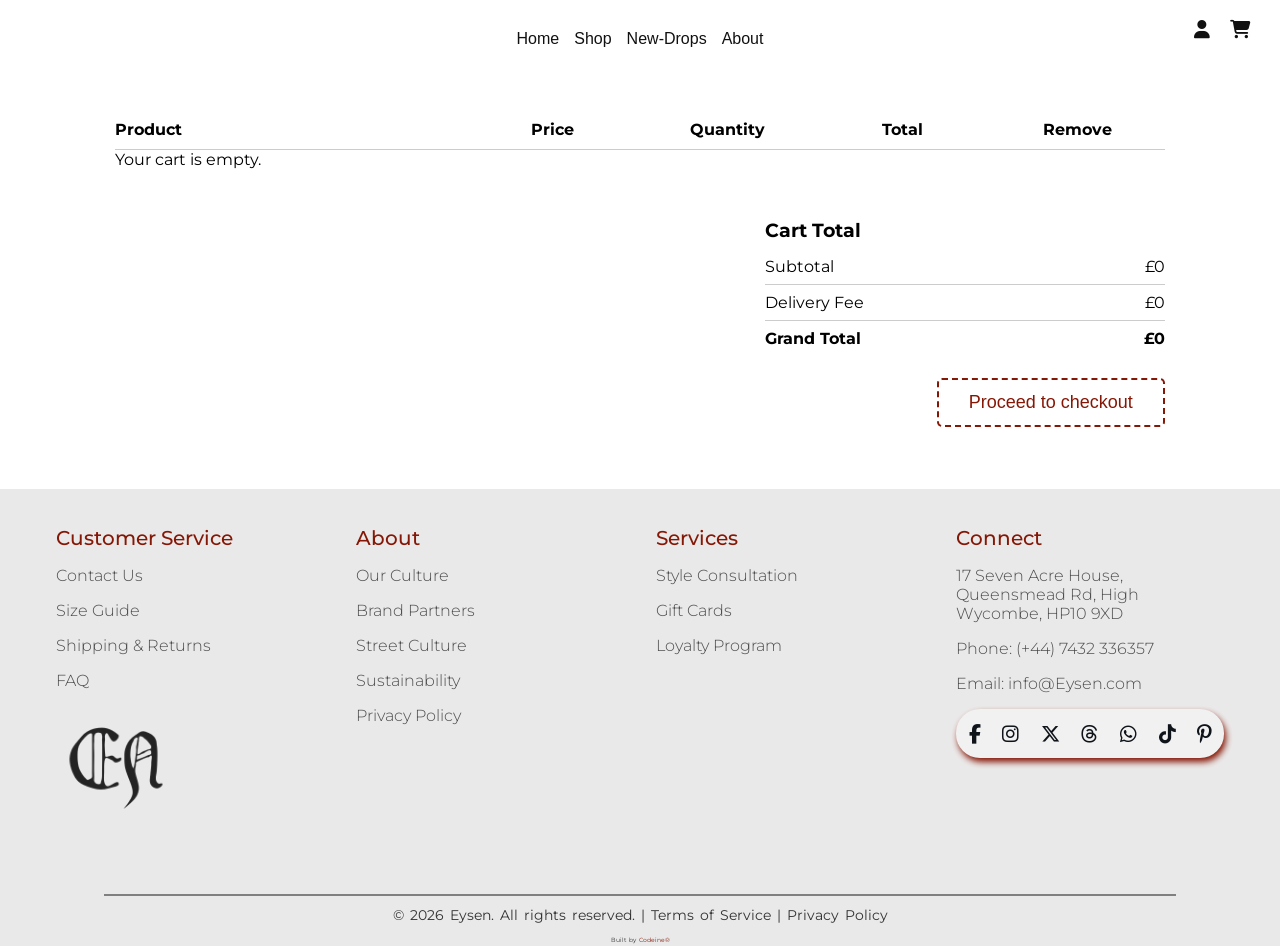
<file: cart.html>
<!DOCTYPE html>
<html lang="en">
<head>
    <meta charset="UTF-8">
    <meta name="viewport" content="width=device-width, initial-scale=1.0">
    <link rel="stylesheet" href="styles.css">
    <link rel="stylesheet" href="https://unpkg.com/aos@next/dist/aos.css" />
    <link rel="stylesheet" href="https://cdnjs.cloudflare.com/ajax/libs/font-awesome/6.5.0/css/all.min.css">
    <title>Cart</title>
</head>
<body>
    <header>

        <nav class="link">
            <ul>
                <li><a href="index.html">Home</a></li>
                <li><a href="index.html#product">Shop</a></li>
                <li><a href="#">New-drops</a></li>
                <li><a href="#">About</a></li>
                
            </ul>
        </nav>

        <nav class="icons">
            <ul>
                <li>
                    <a href="cart.html">
                        <i class="fa-solid fa-cart-shopping"></i>
                        <span class="cart-item-count"></span>
                    </a>
                </li>                
                <li><a href="login.html"><i class="fa-solid fa-user"></i></a></li>
            </ul>
        </nav>
    </header>

    <div class="cart">
        <div class="cart-header">
            <span>Product</span>
            <span>Price</span>
            <span>Quantity</span>
            <span>Total</span>
            <span>Remove</span>
        </div>

        <div class="cart-items">
             <div class="cart-item"> 
                <!-- <div class="product">
                    <img src="images/product1_green_1.jpg">
                    <div class="item-detail">
                        <p>Men Casual Round Neck T-shirt</p>
                        <div class="size-color-box">
                            <span class="size">L</span>
                            <span class="color">Green</span>
                        </div>
                    </div>
                </div> 
                <span class="price">£200</span>
                <div class="quantity"><input type="number" value="1"></div>
                <span class="total-price">£200</span>
                <button class="remove"><i class="fa-solid fa-xmark"></i></button> -->
            </div> 
        </div>

        <div class="cart-total">
            <h3>Cart Total</h3>
            <p>Subtotal <span class="subtotal">£0</span></p>
            <p>Delivery Fee <span class="delivery-fee">£0</span></p>
            <p>Grand Total <span class="grand-total">£0</span></p>
            <button class="btn"><a href="checkout.html">Proceed to checkout</a></button>
        </div>
    </div>

    <footer>
        <div class="footer-grid">
            <div class="footer-links">
                <h3>Customer Service</h3>
                <ul>
                    <li><a href="#">Contact Us</a></li>
                    <li><a href="#">Size Guide</a></li>
                    <li><a href="#">Shipping & Returns</a></li>
                    <li><a href="#"></a></li>
                    <li><a href="#">FAQ</a></li>
                    <li><a href="index.html"><img src="ESimg/logo.png" alt=""></a></li>
                </ul>
            </div>

            <div class="footer-links">
                <h3>About</h3>
                <ul>
                    <li><a href="#">Our Culture</a></li>
                    <li><a href="#">Brand Partners</a></li>
                    <li><a href="#">Street Culture</a></li>
                    <li><a href="#">Sustainability</a></li>
                    <li><a href="#">Privacy Policy</a></li>
                </ul>
            </div>

            <div class="footer-links">
                <h3>Services</h3>
                <ul>
                    <li><a href="#">Style Consultation</a></li>
                    <li><a href="#"></a></li>
                    <li><a href="#">Gift Cards</a></li>
                    <li><a href="#">Loyalty Program</a></li>
                    <li><a href="#"></a></li>
                </ul>
            </div>

            <div class="footer-links">
                <h3>Connect</h3>
                <ul>
                    <li><p>17 Seven Acre House, Queensmead Rd, High Wycombe, HP10 9XD</p></li>
                    <li><a href="tel:+447432336357">Phone: (+44) 7432 336357</a></li>
                    <li><a href="mailto:danielobenney@gmail.com">Email: info@Eysen.com</a></li>
                    <p class="social-icons">
                        <a href="https://facebook.com/Eysen" target="_blank"><i class="fa-brands fa-facebook-f"></i></a>
                        <a href="https://instagram.com/Eysen" target="_blank"><i class="fa-brands fa-instagram"></i></a>
                        <a href="https://x.com/Eysen" target="_blank"><i class="fa-brands fa-x-twitter"></i></a>
                        <a href="https://threads.com/Eysen" target="_blank"><i class="fa-brands fa-threads"></i></a>
                        <a href="https://wa.me/+447432336357" target="_blank"><i class="fa-brands fa-whatsapp"></i></a>
                        <a href="https://tiktok.com/Eysen" target="_blank"><i class="fa-brands fa-tiktok"></i></a>
                        <a href="https://pinterest.com/Eysen" target="_blank"><i class="fa-brands fa-pinterest-p"></i></a>
                    </p>
                </ul>
            </div>
        </div>

        <p id="copyright">&copy; 2026 Eysen. All rights reserved. &VerticalLine; <a href="">Terms of Service</a>  &VerticalLine; <a href="">Privacy Policy</a></p>
        <p id="ref">Built by <i class="brand-name">Codeine&reg;</i></p>

     </footer>
    <script src="script.js"></script>
</body>
</html>
</file>
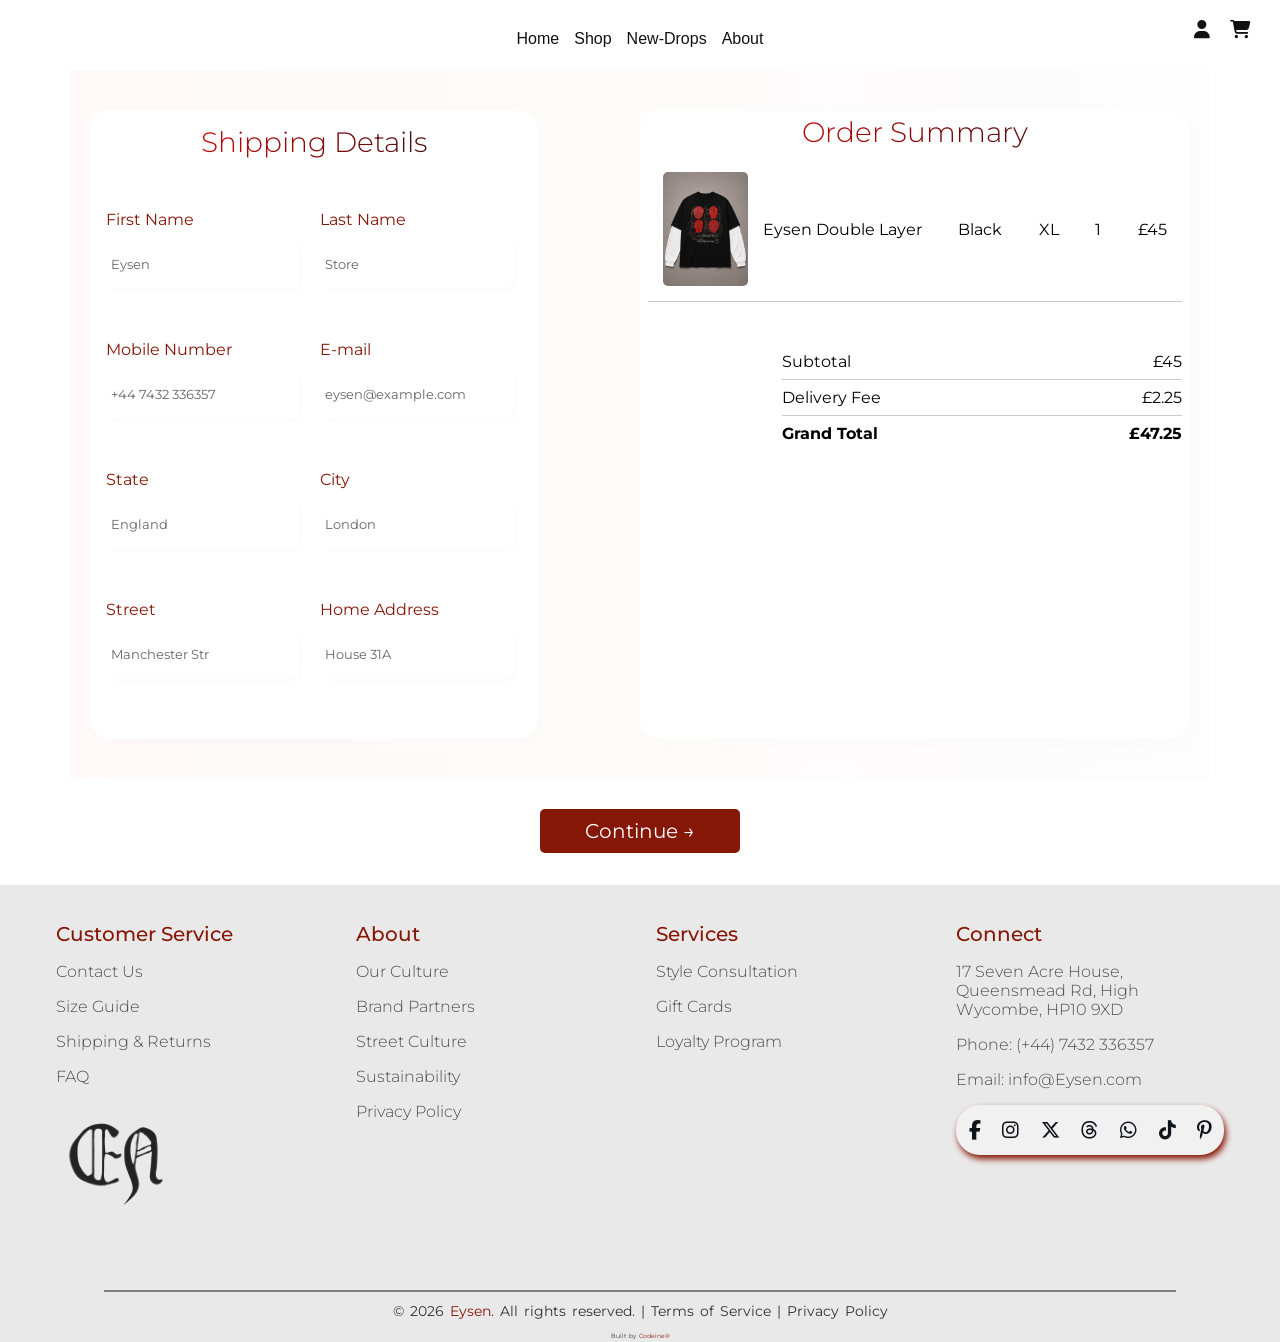
<file: checkout.html>
<!DOCTYPE html>
<html lang="en">
<head>
    <meta charset="UTF-8">
    <meta name="viewport" content="width=device-width, initial-scale=1.0">
    <link rel="icon" href="favicon_io/favicon-32x32.png" type="image/png">    
    <link rel="stylesheet" href="https://unpkg.com/aos@next/dist/aos.css" />
    <link rel="stylesheet" href="styles.css">
    <link rel="stylesheet" href="https://cdnjs.cloudflare.com/ajax/libs/font-awesome/6.5.0/css/all.min.css">
    <link href="https://api.fontshare.com/v2/css?f[]=clash-display@200,300,400,500,600,700&f[]=cabinet-grotesk@100,200,300,400,500,700,800,900&display=swap" rel="stylesheet">
    <title>Checkout | Eysen</title>
</head>

<body>
    <header>
        <nav class="link">
            <ul>
                <li><a href="index.html">Home</a></li>
                <li><a href="index.html#product">Shop</a></li>
                <li><a href="#">New-drops</a></li>
                <li><a href="#">About</a></li>
            </ul>
        </nav>

        <nav class="icons">
            <ul>
                <li>
                    <a href="cart.html">
                        <i class="fa-solid fa-cart-shopping"></i>
                        <span class="cart-item-count"></span>
                    </a>
                </li>
                <li><a href="login.html"><i class="fa-solid fa-user"></i></a></li>
            </ul>
        </nav>
    </header>

    <main class="checkout-order">
        <section class="checkout-wrapper">
            <h1>Shipping Details</h1>
            <form id="checkout" action="">
                <div>
                    <label for="firstname-input">
                        <p>First Name</p>
                    </label>
                    <input type="text" name="firstname" id="firstname-input" placeholder="Eysen">
                </div>

                <div>
                    <label for="lastname-input">
                        <p>Last Name</p>
                    </label>
                    <input type="text" name="lastname" id="lastname-input" placeholder="Store">
                </div>
        
                <div>
                    <label for="phone-input">
                        <p>Mobile Number</p>
                    </label>
                    <input type="tel" name="phone" id="phone-input" placeholder="+44 7432 336357">
                </div>

                <div>
                    <label for="email-input">
                        <p>E-mail</p>
                    </label>
                    <input type="email" name="email" id="email-input" placeholder="eysen@example.com">
                </div>

                <div>
                    <label for="state-input">
                        <p>State</p>
                    </label>
                    <input type="text" name="state" id="state-input" placeholder="England">
                </div>
        
                <div>
                    <label for="city-input">
                        <p>City</p>
                    </label>
                    <input type="text" name="city" id="city-input" placeholder="London">
                </div>

                <div>
                    <label for="street-input">
                        <p>Street</p>
                    </label>
                    <input type="text" name="street" id="street-input" placeholder="Manchester Str">
                </div>
                
                <div>
                    <label for="house-input">
                        <p>Home Address</p>
                    </label>
                    <input type="text" name="house" id="house-input" placeholder="House 31A">
                </div>

            </form>
        </section>

        <section class="order">
            <h1>Order Summary</h1>
            <div class="order-summary">
                <div class="info">
                    <img src="images/ES1.png" alt="">
                    <div class="details">
                        <p class="name">Eysen Double Layer</p>
                        <span class="color">Black</span>
                        <span class="size">XL</span>
                        <span class="quantity">1</span>
                        <span class="price">£45</span>
                    </div>
                </div>
            </div>

            <div class="order-total">
                <p>Subtotal <span class="subtotal">£45</span></p>
                <p>Delivery Fee <span class="delivery-fee">£2.25</span></p>
                <p>Grand Total <span class="grand-total">£47.25</span></p>
            </div>
        </section>
    </main>

    <p class="checkout-btn"><button type="submit" form="checkout">Continue &rightarrow;</button></p>

    <footer>
        <div class="footer-grid">
            <div class="footer-links">
                <h3>Customer Service</h3>
                <ul>
                    <li><a href="#">Contact Us</a></li>
                    <li><a href="#">Size Guide</a></li>
                    <li><a href="#">Shipping & Returns</a></li>
                    <li><a href="#"></a></li>
                    <li><a href="#">FAQ</a></li>
                    <li><a href="index.html"><img src="ESimg/logo.png" alt=""></a></li>
                </ul>
            </div>

            <div class="footer-links">
                <h3>About</h3>
                <ul>
                    <li><a href="#">Our Culture</a></li>
                    <li><a href="#">Brand Partners</a></li>
                    <li><a href="#">Street Culture</a></li>
                    <li><a href="#">Sustainability</a></li>
                    <li><a href="#">Privacy Policy</a></li>
                </ul>
            </div>

            <div class="footer-links">
                <h3>Services</h3>
                <ul>
                    <li><a href="#">Style Consultation</a></li>
                    <li><a href="#"></a></li>
                    <li><a href="#">Gift Cards</a></li>
                    <li><a href="#">Loyalty Program</a></li>
                    <li><a href="#"></a></li>
                </ul>
            </div>

            <div class="footer-links">
                <h3>Connect</h3>
                <ul>
                    <li><p>17 Seven Acre House, Queensmead Rd, High Wycombe, HP10 9XD</p></li>
                    <li><a href="tel:+447432336357">Phone: (+44) 7432 336357</a></li>
                    <li><a href="mailto:danielobenney@gmail.com">Email: info@Eysen.com</a></li>
                    <p class="social-icons">
                        <a href="https://facebook.com/Eysen" target="_blank"><i class="fa-brands fa-facebook-f"></i></a>
                        <a href="https://instagram.com/Eysen" target="_blank"><i class="fa-brands fa-instagram"></i></a>
                        <a href="https://x.com/Eysen" target="_blank"><i class="fa-brands fa-x-twitter"></i></a>
                        <a href="https://threads.com/Eysen" target="_blank"><i class="fa-brands fa-threads"></i></a>
                        <a href="https://wa.me/+447432336357" target="_blank"><i class="fa-brands fa-whatsapp"></i></a>
                        <a href="https://tiktok.com/Eysen" target="_blank"><i class="fa-brands fa-tiktok"></i></a>
                        <a href="https://pinterest.com/Eysen" target="_blank"><i class="fa-brands fa-pinterest-p"></i></a>
                    </p>
                </ul>
            </div>
        </div>

        <p id="copyright">&copy; 2026 <i class="brand-name">Eysen.</i> All rights reserved. &VerticalLine; <a href="">Terms of Service</a>  &VerticalLine; <a href="">Privacy Policy</a></p>
        <p id="ref">Built by <i class="brand-name">Codeine&reg;</i></p>

    <script src="script.js"></script>
</body>
</html>
</file>
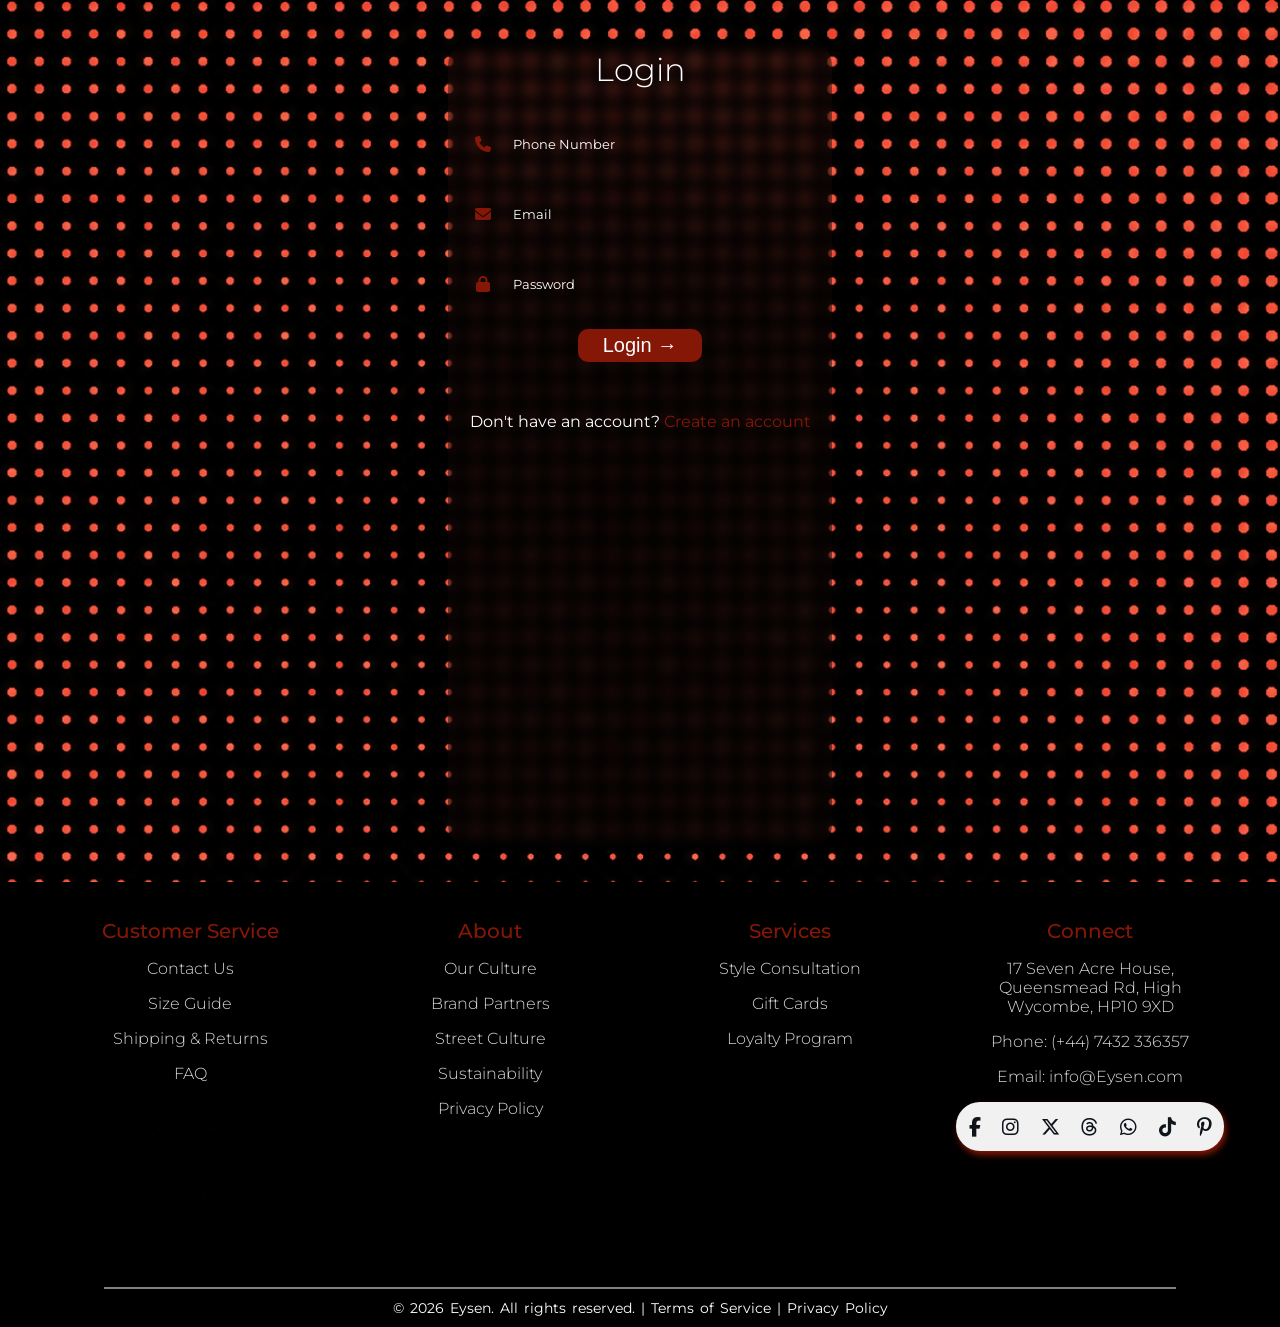
<file: login.html>
<!DOCTYPE html>
<html lang="en">
<head>
    <meta charset="UTF-8">
    <meta name="viewport" content="width=device-width, initial-scale=1.0">
    <link rel="icon" href="favicon_io/favicon-32x32.png" type="image/png">    
    <link rel="stylesheet" href="https://unpkg.com/aos@next/dist/aos.css" />
    <link rel="stylesheet" href="styles.css">
    <script type="text/javascript" src="validation.js" defer></script>
    <link rel="stylesheet" href="https://cdnjs.cloudflare.com/ajax/libs/font-awesome/6.5.0/css/all.min.css">
    <link href="https://api.fontshare.com/v2/css?f[]=clash-display@200,300,400,500,600,700&f[]=cabinet-grotesk@100,200,300,400,500,700,800,900&display=swap" rel="stylesheet">
    <title>Login | Eysen</title>
</head>

<body class="login-signup">
    <section class="form-container">
        <div class="wrapper">
            <h1>Login</h1>
            <p id="error-message"></p>
                <form id="form">
                    <div>
                        <label for="phone-input">
                            <i class="fa-solid fa-phone"></i>
                        </label>
                        <input type="tel" name="phone" id="phone-input" placeholder="Phone Number">
                    </div>
                    
                    <div>
                        <label for="email-input">
                            <i class="fa-solid fa-envelope"></i>
                        </label>
                        <input type="email" name="email" id="email-input" placeholder="Email">
                    </div>

                    <div>
                        <label for="password-input">
                            <i class="fa-solid fa-lock"></i>
                        </label>
                        <input type="password" name="password" id="password-input" placeholder="Password">
                    </div>
                    <button type="submit">Login &RightArrow;</button>
                </form>
                <p>Don't have an account? <a href="signup.html">Create an account</a></p>
        </div>
    </section>

    <footer style="background-color: #000; color: #fff;">
        <div class="footer-grid">
            <div class="footer-links">
                <h3>Customer Service</h3>
                <ul>
                    <li><a href="#">Contact Us</a></li>
                    <li><a href="#">Size Guide</a></li>
                    <li><a href="#">Shipping & Returns</a></li>
                    <li><a href="#"></a></li>
                    <li><a href="#">FAQ</a></li>
                    <li><a href="index.html"><img src="ESimg/logo.png" alt=""></a></li>
                </ul>
            </div>

            <div class="footer-links">
                <h3>About</h3>
                <ul>
                    <li><a href="#">Our Culture</a></li>
                    <li><a href="#">Brand Partners</a></li>
                    <li><a href="#">Street Culture</a></li>
                    <li><a href="#">Sustainability</a></li>
                    <li><a href="#">Privacy Policy</a></li>
                </ul>
            </div>

            <div class="footer-links">
                <h3>Services</h3>
                <ul>
                    <li><a href="#">Style Consultation</a></li>
                    <li><a href="#"></a></li>
                    <li><a href="#">Gift Cards</a></li>
                    <li><a href="#">Loyalty Program</a></li>
                    <li><a href="#"></a></li>
                </ul>
            </div>

            <div class="footer-links">
                <h3>Connect</h3>
                <ul>
                    <li><p>17 Seven Acre House, Queensmead Rd, High Wycombe, HP10 9XD</p></li>
                    <li><a href="tel:+447432336357">Phone: (+44) 7432 336357</a></li>
                    <li><a href="mailto:danielobenney@gmail.com">Email: info@Eysen.com</a></li>
                    <p class="social-icons">
                        <a href="https://facebook.com/Eysen" target="_blank"><i class="fa-brands fa-facebook-f"></i></a>
                        <a href="https://instagram.com/Eysen" target="_blank"><i class="fa-brands fa-instagram"></i></a>
                        <a href="https://x.com/Eysen" target="_blank"><i class="fa-brands fa-x-twitter"></i></a>
                        <a href="https://threads.com/Eysen" target="_blank"><i class="fa-brands fa-threads"></i></a>
                        <a href="https://wa.me/+447432336357" target="_blank"><i class="fa-brands fa-whatsapp"></i></a>
                        <a href="https://tiktok.com/Eysen" target="_blank"><i class="fa-brands fa-tiktok"></i></a>
                        <a href="https://pinterest.com/Eysen" target="_blank"><i class="fa-brands fa-pinterest-p"></i></a>
                    </p>
                </ul>
            </div>
        </div>

        <p id="copyright">&copy; 2026 Eysen. All rights reserved. &VerticalLine; <a href="">Terms of Service</a>  &VerticalLine; <a href="">Privacy Policy</a></p>
     </footer>
</body>
</file>
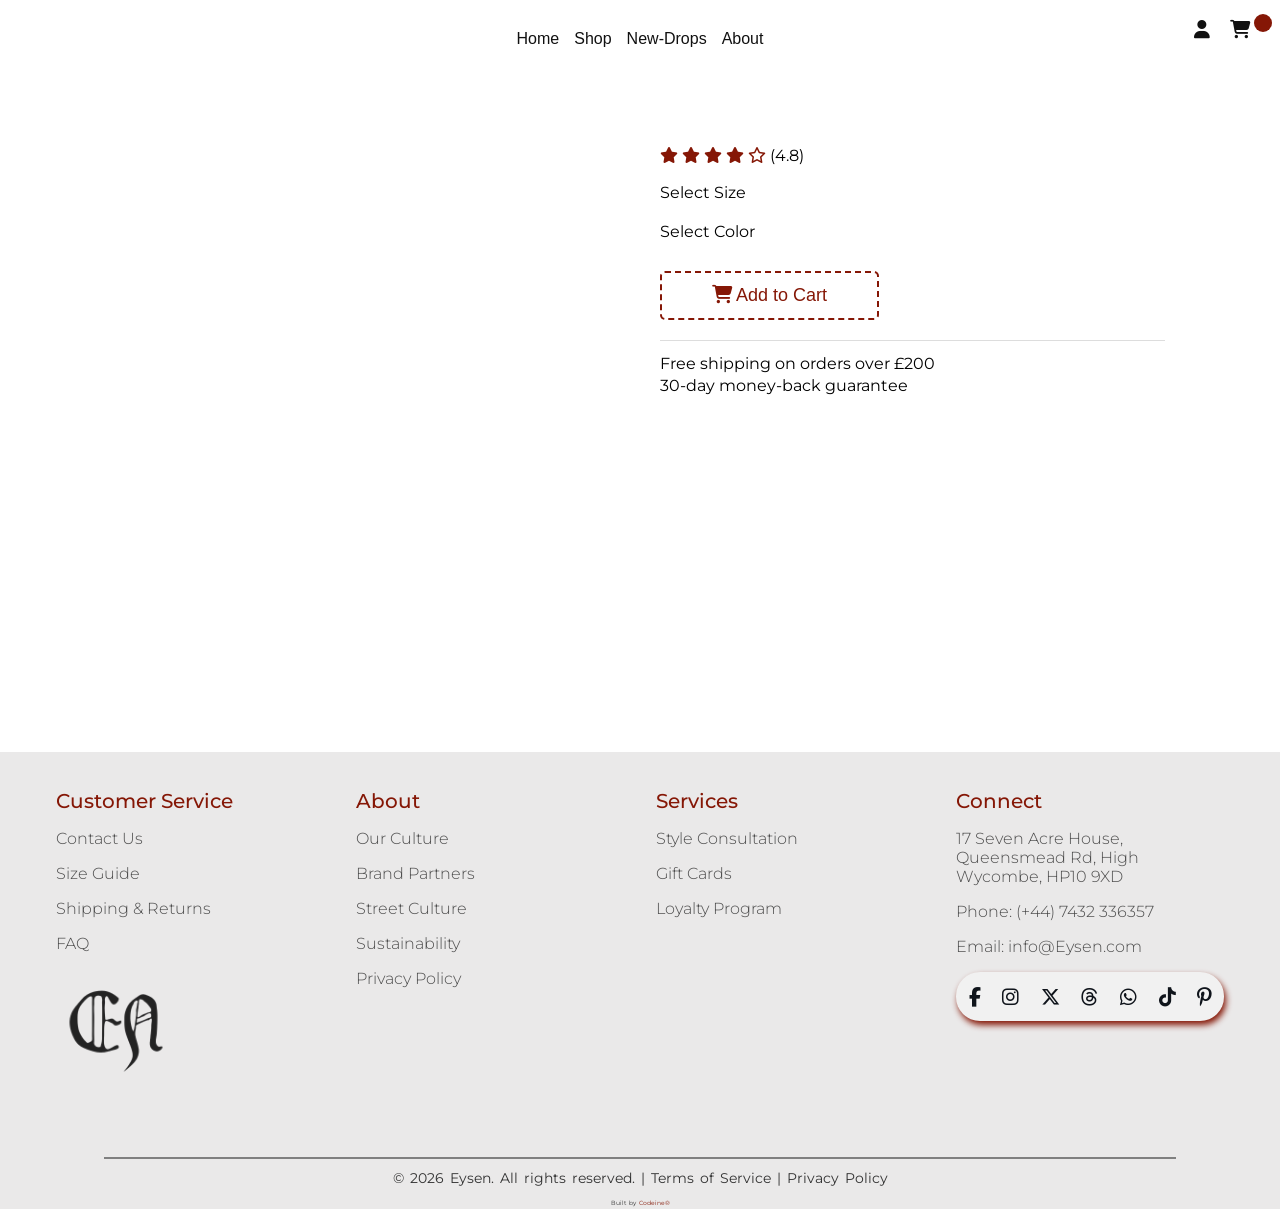
<file: product-detail.html>
<!DOCTYPE html>
<html lang="en">
<head>
    <meta charset="UTF-8">
    <meta name="viewport" content="width=device-width, initial-scale=1.0">
    <title>Product Detail</title>
    <link rel="stylesheet" href="styles.css">
    <link rel="stylesheet" href="https://unpkg.com/aos@next/dist/aos.css" />
    <link rel="stylesheet" href="https://cdnjs.cloudflare.com/ajax/libs/font-awesome/6.5.0/css/all.min.css">
</head>
<body>
    <header>

        <nav class="link">
            <ul>
                <li><a href="index.html">Home</a></li>
                <li><a href="index.html#product">Shop</a></li>
                <li><a href="#">New-drops</a></li>
                <li><a href="#">About</a></li>
                
            </ul>
        </nav>

        <!-- <h3>Eysen</h3> -->

        <nav class="icons">
            <ul>
                <li>
                    <a href="cart.html">
                        <i class="fa-solid fa-cart-shopping"></i>
                        <span class="cart-item-count"></span>
                    </a>
                </li>                
                <li><a href="login.html"><i class="fa-solid fa-user"></i></a></li>
            </ul>
        </nav>
    </header>

    <div class="product-detail">
        <div class="product-img">
            <div class="thumbnail-list">
                <!-- <img src="/images/product1_green_1.jpg">
                <img src="/images/product1_green_2.jpg">
                <img src="/images/product1_green_3.jpg">
                <img src="/images/product1_green_4.jpg"> -->
            </div>
            <div class="main-img">
                <!-- <img src="images/product1_green_1.jpg" > -->
            </div>
        </div>

        <div class="product-info">
            <h2 class="title"></h2>
            <div class="rating">
                <i class="fa-solid fa-star"></i>
                <i class="fa-solid fa-star"></i>
                <i class="fa-solid fa-star"></i>
                <i class="fa-solid fa-star"></i>
                <i class="fa-regular fa-star"></i>
                <span>(4.8)</span>
            </div>
            <span class="price"></span>
            <p class="description"></p>
            <div class="size-selection">
                <p>Select Size</p>
                <div class="size-options">
                    <!-- <button class="selected">S</button>
                    <button>M</button>
                    <button>L</button>
                    <button>XL</button>
                    <button>XXL</button> -->
                </div>
            </div>
            <div class="color-selection">
                <p>Select Color</p>
                <div class="color-options">
                    <!-- <img src="images/product1_green_1.jpg">
                    <img src="images/product1_yellow_1.jpg">
                    <img src="images/product1_red_1.jpg">
                    <img src="images/product1_white_1.jpg">
                    <img src="images/product1_maroon_1.jpg"> -->
                </div>
            </div>
            <button class="btn" id="add-cart-btn"><i class="fa-solid fa-cart-shopping"></i> Add to Cart </button>
            <div class="product-policy">
                <p>Free shipping on orders over £200</p>
                <p>30-day money-back guarantee</p>
            </div>
        </div>
    </div>

    <footer>
        <div class="footer-grid">
            <div class="footer-links">
                <h3>Customer Service</h3>
                <ul>
                    <li><a href="#">Contact Us</a></li>
                    <li><a href="#">Size Guide</a></li>
                    <li><a href="#">Shipping & Returns</a></li>
                    <li><a href="#"></a></li>
                    <li><a href="#">FAQ</a></li>
                    <li><a href="index.html"><img src="ESimg/logo.png" alt=""></a></li>
                </ul>
            </div>

            <div class="footer-links">
                <h3>About</h3>
                <ul>
                    <li><a href="#">Our Culture</a></li>
                    <li><a href="#">Brand Partners</a></li>
                    <li><a href="#">Street Culture</a></li>
                    <li><a href="#">Sustainability</a></li>
                    <li><a href="#">Privacy Policy</a></li>
                </ul>
            </div>

            <div class="footer-links">
                <h3>Services</h3>
                <ul>
                    <li><a href="#">Style Consultation</a></li>
                    <li><a href="#"></a></li>
                    <li><a href="#">Gift Cards</a></li>
                    <li><a href="#">Loyalty Program</a></li>
                    <li><a href="#"></a></li>
                </ul>
            </div>

            <div class="footer-links">
                <h3>Connect</h3>
                <ul>
                    <li><p>17 Seven Acre House, Queensmead Rd, High Wycombe, HP10 9XD</p></li>
                    <li><a href="tel:+447432336357">Phone: (+44) 7432 336357</a></li>
                    <li><a href="mailto:danielobenney@gmail.com">Email: info@Eysen.com</a></li>
                    <p class="social-icons">
                        <a href="https://facebook.com/Eysen" target="_blank"><i class="fa-brands fa-facebook-f"></i></a>
                        <a href="https://instagram.com/Eysen" target="_blank"><i class="fa-brands fa-instagram"></i></a>
                        <a href="https://x.com/Eysen" target="_blank"><i class="fa-brands fa-x-twitter"></i></a>
                        <a href="https://threads.com/Eysen" target="_blank"><i class="fa-brands fa-threads"></i></a>
                        <a href="https://wa.me/+447432336357" target="_blank"><i class="fa-brands fa-whatsapp"></i></a>
                        <a href="https://tiktok.com/Eysen" target="_blank"><i class="fa-brands fa-tiktok"></i></a>
                        <a href="https://pinterest.com/Eysen" target="_blank"><i class="fa-brands fa-pinterest-p"></i></a>
                    </p>
                </ul>
            </div>
        </div>

        <p id="copyright">&copy; 2026 Eysen. All rights reserved. &VerticalLine; <a href="">Terms of Service</a>  &VerticalLine; <a href="">Privacy Policy</a></p>
        <p id="ref">Built by <i class="brand-name">Codeine&reg;</i></p>

     </footer>
    <script src="script.js"></script>
</body>
</html>
</file>
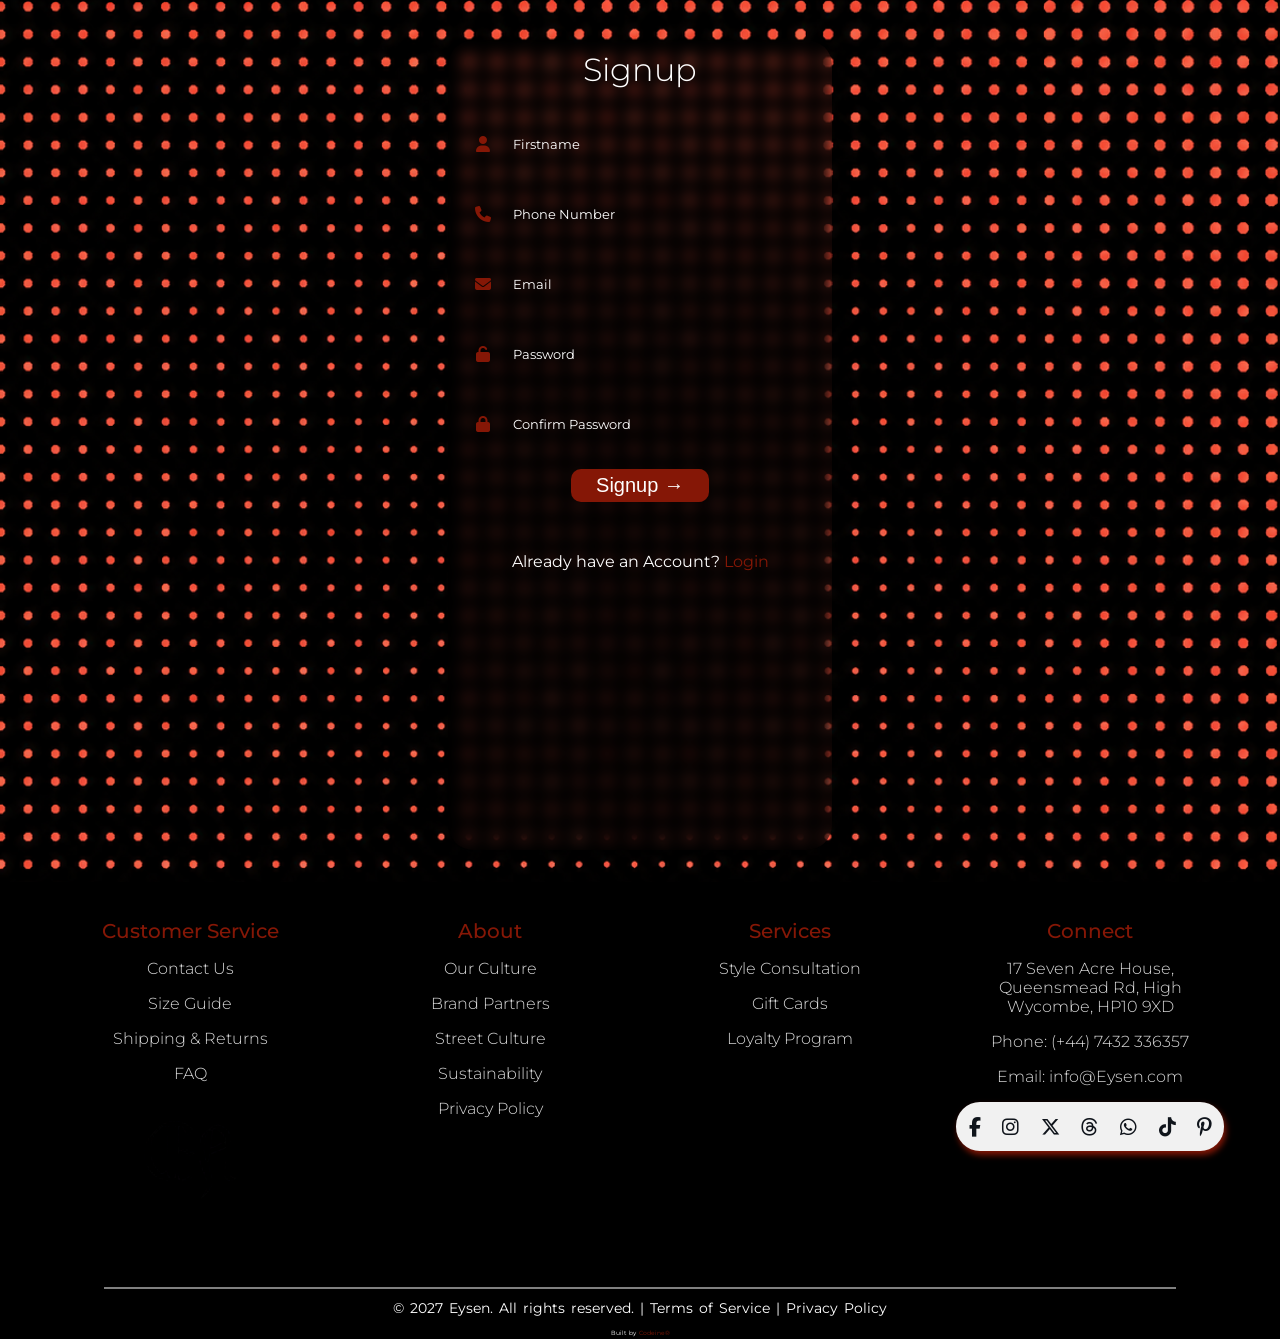
<file: signup.html>
<!DOCTYPE html>
<html lang="en">
<head>
    <meta charset="UTF-8">
    <meta name="viewport" content="width=device-width, initial-scale=1.0">
    <link rel="icon" href="favicon_io/favicon-32x32.png" type="image/png">    
    <link rel="stylesheet" href="https://unpkg.com/aos@next/dist/aos.css" />
    <link rel="stylesheet" href="styles.css">
    <script type="text/javascript" src="validation.js" defer></script>
    <link rel="stylesheet" href="https://cdnjs.cloudflare.com/ajax/libs/font-awesome/6.5.0/css/all.min.css">
    <link href="https://api.fontshare.com/v2/css?f[]=clash-display@200,300,400,500,600,700&f[]=cabinet-grotesk@100,200,300,400,500,700,800,900&display=swap" rel="stylesheet">
    <title>SignUp | Eysen</title>
</head>

<body class="login-signup">
    <section class="form-container">
        <div class="wrapper">
            <h1>Signup</h1>
            <p id="error-message"></p>
                <form id="form">
                    <div>
                        <label for="firstname-input">
                            <i class="fa-solid fa-user"></i>
                        </label>
                        <input type="text" name="firstname" id="firstname-input" placeholder="Firstname">
                    </div>

                    <div>
                        <label for="phone-input">
                            <i class="fa-solid fa-phone"></i>
                        </label>
                        <input type="tel" name="phone" id="phone-input" placeholder="Phone Number">
                    </div>

                    <div>
                        <label for="email-input">
                            <i class="fa-solid fa-envelope"></i>
                        </label>
                        <input type="email" name="email" id="email-input" placeholder="Email">
                    </div>

                    <div>
                        <label for="password-input">
                            <i class="fa-solid fa-unlock"></i>
                        </label>
                        <input type="password" name="password" id="password-input" placeholder="Password">
                    </div>

                    <div>
                        <label for="repeat-password-input">
                            <i class="fa-solid fa-lock"></i>
                        </label>
                        <input type="password" name="repeat-password" id="repeat-password-input" placeholder="Confirm Password">
                    </div>
                    <button type="submit">Signup &RightArrow;</button>
                </form>
                <p>Already have an Account? <a href="login.html">Login</a></p>
        </div>
    </section>

    <footer style="background-color: #000; color: #fff;">
        <div class="footer-grid">
            <div class="footer-links">
                <h3>Customer Service</h3>
                <ul>
                    <li><a href="#">Contact Us</a></li>
                    <li><a href="#">Size Guide</a></li>
                    <li><a href="#">Shipping & Returns</a></li>
                    <li><a href="#"></a></li>
                    <li><a href="#">FAQ</a></li>
                    <li style="color: #fff;"><a href="index.html"><img src="ESimg/logo.png" alt=""></a></li>
                </ul>
            </div>

            <div class="footer-links">
                <h3>About</h3>
                <ul>
                    <li><a href="#">Our Culture</a></li>
                    <li><a href="#">Brand Partners</a></li>
                    <li><a href="#">Street Culture</a></li>
                    <li><a href="#">Sustainability</a></li>
                    <li><a href="#">Privacy Policy</a></li>
                </ul>
            </div>

            <div class="footer-links">
                <h3>Services</h3>
                <ul>
                    <li><a href="#">Style Consultation</a></li>
                    <li><a href="#"></a></li>
                    <li><a href="#">Gift Cards</a></li>
                    <li><a href="#">Loyalty Program</a></li>
                    <li><a href="#"></a></li>
                </ul>
            </div>

            <div class="footer-links">
                <h3>Connect</h3>
                <ul>
                    <li><p>17 Seven Acre House, Queensmead Rd, High Wycombe, HP10 9XD</p></li>
                    <li><a href="tel:+447432336357">Phone: (+44) 7432 336357</a></li>
                    <li><a href="mailto:danielobenney@gmail.com">Email: info@Eysen.com</a></li>
                    <p class="social-icons">
                        <a href="https://facebook.com/Eysen" target="_blank"><i class="fa-brands fa-facebook-f"></i></a>
                        <a href="https://instagram.com/Eysen" target="_blank"><i class="fa-brands fa-instagram"></i></a>
                        <a href="https://x.com/Eysen"target="_blank"><i class="fa-brands fa-x-twitter"></i></a>
                        <a href="https://threads.com/Eysen" target="_blank"><i class="fa-brands fa-threads"></i></a>
                        <a href="https://wa.me/+447432336357" target="_blank"><i class="fa-brands fa-whatsapp"></i></a>
                        <a href="https://tiktok.com/Eysen" target="_blank"><i class="fa-brands fa-tiktok"></i></a>
                        <a href="https://pinterest.com/Eysen" target="_blank"><i class="fa-brands fa-pinterest-p"></i></a>
                    </p>
                </ul>
            </div>
        </div>

        <p id="copyright">&copy; 2027 Eysen. All rights reserved. &VerticalLine; <a href="">Terms of Service</a>  &VerticalLine; <a href="">Privacy Policy</a></p>
        <p id="ref">Built by <i class="brand-name">Codeine&reg;</i></p>
     </footer>
</body>
</file>
<file: styles.css>
@import url('https://fonts.googleapis.com/css2?family=Bebas+Neue&family=Italiana&family=Montserrat:ital,wght@0,100..900;1,100..900&family=Orbitron:wght@400..900&family=Roboto:ital,wght@0,100..900;1,100..900&display=swap');

* {
  margin: 0;
  padding: 0;
  box-sizing: border-box;
}

html {
  scroll-behavior: smooth;
}

.brand-name {
  color: #851706;
  font-style: normal;
}

header {
  position: absolute; 
  top: 0;
  left: 0;
  width: 100%;
  /* backdrop-filter: blur(12px); 
  -webkit-backdrop-filter: blur(12px); */
  background: transparent; /* Ensures no solid color remains */
  z-index: 10; /* Keeps it above the image */
  display: flex;
  flex-direction: row;
  justify-content: space-between;
  align-items: center; 
  padding: 20px 30px;
  height: 60px;
  color: #111;
}

.link ul{
  position:absolute;
  left:50%;
  transform:translateX(-50%);
  list-style: none;
  display: flex;
  flex-direction: row;
  gap: 15px;
  justify-content: center;
  align-items: center;
  font-family: 'Poppins', sans-serif;
  color: inherit;
}

.link a {
  text-decoration: none;
  text-transform: capitalize;
  display: inline-block;
  color: inherit;
  cursor: pointer;
  font-weight: 400;
  font-size: 16px;
  font-weight: 300;
  transition: all 1s;

}

.link a:hover {
  transform: scale(1.1);
  color: #851706;
}

.icons ul {
  list-style: none;
  display: flex;
  flex-direction: row-reverse;
  justify-content: space-between;
  align-items: center;
  gap: 20px;
  font-size: 18px;
  cursor: pointer;
}

.icons ul li a {
  color: inherit;
  transition: all 0.8s ease;
}

.icons ul li a:hover {
  color: #851706;
}

.cart-item-count {
  position: absolute;
  top: 14px;
  right: 8px;
  width: 18px;
  height: 18px;
  background: #851706;
  color: #fff;
  border-radius: 50%;
  font-weight: 600;
  font-size: 10px;
  line-height: 20px;
  text-align: center;
}

.hero {
  background: url(ESimg/PO3.png);
  background-color: rgba(0, 0, 0, 0.2);
  background-blend-mode: darken;
  height: 130vh;
  background-size: cover;
  background-position: center;
  font-family: 'Clash Display', sans-serif;
  padding: 0 30px;
}

.hero .logo {
  position: absolute;
  top: 20%;
  left: 10%;
  transform: translate(-50%, -50%);
  text-align: center;
  height: 50px;
}

.hero img {
  position: absolute;
  top: 80%;
  transform: translate(-50%, -50%);
  width: 200px;
  color: #fff;
}

.hero h3 {
  position: absolute;
  top: 95%;
  left: 50%;
  transform: translate(-50%, -50%);
  color: #f5f5f5;
  font-size: 30px;
  font-weight: 300;
}

.hero p {
  position: relative;
  top: 45%;
  width: 420px;
  font-size: 24px;
  font-weight: 400;
  color: #fff5f5;
  line-height: 1.05;
  text-align: left;
  opacity: 0.5;
}

.hero-btn {
  position: relative;
  top: 50%;
  width: fit-content;
  font-size: 22px;
  font-weight: 400;
  display: inline-block;
  background-color: transparent;
  color: #000;
  cursor: pointer;
  border: 2px solid #000;
  border-radius: 5px;
  padding: 8px;
  transition: transform 2.5s ease; 
  text-decoration: none;
}

.hero-btn:hover {
  transform: scale(1.05);
  border: 2px solid #851706;
}

.hero-btn:active {
  color: #fff;
}

.collection {
  background-color: #E9E8E8;
  font-family: 'Montserrat', sans-serif;
  padding: 40px 0;
}

.collection h2 {
  font-size: 40px;
  font-weight: 250;
  color: #111;
  text-align: center;
  padding: 40px 0 0;
  
}

.collection h3 {
  font-size: 24px;
  font-weight: 200; 
  color: #333;
  text-align: center;
  padding: 20px 0;
}

.container {
  max-width: 100%;
  margin: 0 20px;
  overflow: auto;
  padding: 0 50px;
}

.card {
  display: flex;
  flex-direction: row;
  margin-bottom: 2rem;
  background-color: #f5f5f5;
  box-shadow: 5px 10px 15px rgba(255, 255, 255, 0.2);
  border-radius: 10px;
  padding: 10px;
}

.card img {
  height: 420px;
  width: 420px;
  margin: 10px;
  object-fit: contain;
  border-radius: 10px;
  box-shadow: 4px 4px 6px rgba(0, 0, 0, 0.2);
}

.card:nth-child(even) img {
  order: 2;
}

.card-txt {
  display: flex;
  flex-direction: column;
  justify-content: space-around;
  padding: 5px 40px;
}

.card h4 {
  font-weight: 300;
  font-size: 30px;
  color: #444;
  padding: 0;
}

.card p {
  width: 75%;
  line-height: 1.5;
}

.card .card-btn {
  padding: 6px;
  border: 2px solid #851706;
  color: #fff;
  width: fit-content;
  border-radius: 5px;
  background-color: #851706;
  font-size: 18px;
  font-weight: 400;
  cursor: pointer;
}

.card .card-btn:hover {
  background-color: transparent;
  color: #851706;
  transform: translateX(5px);
  transition: all 0.8s ease-in-out;
}

.card-btn::after {
  background-color: transparent;
  color: #851706;
}

.product-collection {
  padding: 100px 9% 30px;
  font-family: 'Montserrat', sans-serif;
}

.product-collection h1 {
  font-size: 40px;
  font-weight: 250;
  color: #111;
  text-align: center;
  padding-bottom: 40px;
}

.product-collection .product-list {
  display: grid;
  grid-template-columns: repeat(auto-fit, minmax(250px, 1fr));
  gap: 20px;
}

.product-collection .img-box {
  display: flex;
  overflow: hidden;
  cursor: pointer;
  border-top-left-radius: 15px; 
  border-top-right-radius: 15px; 
 
}

.product-collection .img-box img {
  width: 100%;
  transition: 0.5s;
  height: 376.39px;
  object-fit: cover;
}

.product-collection .img-box:hover img {
  transform: scale(1.1);
}

.product-collection .title {
  width: 100%;
  font-size: 16px;
  font-weight: 400;
  margin-top: 10px;
}

.product-collection .price {
  display: block;
  font-weight: 500;
  margin-top: 8px;
}

.product-detail {
  display: grid;
  grid-template-columns: repeat(2, 1fr);
  gap: 40px;
  padding: 140px 9% 30px;
  font-family: 'Montserrat', sans-serif;
}

.product-detail .product-img {
  display: grid;
  grid-template-columns: 1fr 4fr;
  gap: 14px;
  height: 550px;
}

.product-detail .product-img img {
  display: block;
  width: 100%;
  height: 100%;
  object-fit: cover;
  border-radius: 10px;
}

.product-detail .thumbnail-list {
  display: flex;
  flex-direction: column;
  gap: 12px;
}

.product-detail .thumbnail-list img {
  height: calc(100% /4 - 9px);
  cursor: pointer;
} 

.product-detail .title {
  font-weight: 600;
  line-height: 1.5;
  font-size: 28px;
  margin-bottom: 6px;
}

.product-detail .rating i {
  color: #851706;
}

.product-detail .price {
  display: block;
  font-size: 25px;
  font-weight: 600;
  margin: 18px 0;
}

.product-detail .description {
  line-height: 1.2;
  margin-bottom: 12px;
}

.product-detail :is(size-selection, .color-selection) {
  margin: 20px 0;
}

.product-detail :is(size-selection p, .color-selection p) {
  margin-bottom: 10px;
}

.product-detail .size-options, .color-options {
  display: flex;
  gap: 12px;
}

.product-detail .size-options button {
  width: 45px;
  height: 45px;
  border: 2px solid transparent;
  cursor: pointer;
  background-color: #f5f5f5;
  border-radius: 5px;
}

.product-detail .color-options img {
  width: 85px;
  height: 85px;
  border: 2px solid transparent;
  border-radius: 10px;
  cursor: pointer;
}
.product-detail :is(.size-options .selected, .color-options .selected) {
  border-color: #851706;
}

.btn {
  padding: 12px 50px;
  background: transparent;
  border: 2px dashed #851706;
  color: #851706;
  border-radius: 5px;
  font-size: 18px;
  font-weight: 400;
  cursor: pointer;
  margin-bottom: 20px;
  transition: all;
}

.btn:hover {
  border: 2px solid #851706;
  transition-duration: 2s;
}

.btn:active {
  background: #851706;
  color: white;
  transition-duration: 0.5s;
}

.product-detail .product-policy {
  border-top: 1px solid #ddd;
  padding-top: 10px;
}

.product-detail .product-policy p {
  margin: 3px 0;
}

.cart {
  padding: 110px 9% 30px;
  font-family: 'Montserrat', sans-serif;
}

.cart-header {
  display: flex;
  padding: 10px 0; 
  font-weight: bold;
  border-bottom: 1px solid #ccc;
}

.cart-header span {
  flex: 1; 
  text-align: center;
}

.cart-header span:first-child {
  flex: 2;
  text-align: left;
}

.cart-item {
  display: flex;
  align-items: center; 
  padding: 15px 0; 
  border-bottom: 1px solid #ccc;
}

.cart-item .product {
  display: flex;
  align-items: center;
  flex: 2;
}

.cart-item img {
  width: 80px;
  margin-right: 15px;
  border-radius: 5px;
}

.cart-item .size-color-box {
  display: flex;
  align-items: center;
  gap: 10px;
  margin-top: 10px;
}

.cart-items .size {
  padding: 6px 12px;
  background: #f2f2f2;
  font-size: 14px;
  border-radius: 5px;
  outline: #851706 solid 1px;
}

.cart-item :is(.price, .quantity, .total-price) {
  flex: 1;
  text-align: center;
}

.cart-item .quantity input {
  width: 50px;
  padding: 5px;
  border: 1px solid #851706;
  border-radius: 5px;
  outline: none;
  text-align: center;
}

.cart-item .remove {
  background: transparent;
  border: none;
  flex: 1;
}

.cart-item .remove i {
  font-size: 20px;
  color: #851706;
  cursor: pointer;
}

.cart-total {
  width: 400px;
  margin: 50px 0 0 auto;
}

.cart-total h3 {
  margin-bottom: 15px;
}

.cart-total p {
  display: flex;
  justify-content: space-between;
}

.cart-total p:not(:last-of-type) {
  border-bottom: 1px solid #ccc;
  padding-bottom: 8px;
  margin-bottom: 8px;
}

.cart-total p:last-of-type {
  font-weight: bold;
}

.cart-total .btn {
  display: block;
  padding: 12px 30px;
  margin: 30px 0 0 auto;
  color: #851706;
  text-decoration: none;
}

.cart-total .btn a {
  color: #851706;
  text-decoration: none;
}

.policy {
  font-family: 'Montserrat', sans-serif;
  background-color: #fff;
  padding: 20px 30px 40px;
}

.policy h2 {
  text-align: center;
  font-weight: 300;
  font-size: 40px;
}

.policy h3{
  text-align: center;
  font-weight: 300;
  font-size: 24px;
  margin: 8px 0;
}

.policy-container {
  display: grid;
  grid-template-columns: repeat(4, 1fr);
  gap: 20px;
  padding: 20px;
  font-family: 'Cabinet Grotesk', sans-serif;
}

.policy-card {
  display: flex;
  flex-direction: column;
  justify-content: center;
  align-items: center;
  background-color: #f9f9f944;
  padding: 40px 20px;
  border-radius: 12px;
  box-shadow: 4px 6px 10px rgba(225, 225, 225, 0.2);
  cursor: pointer;
}

.icon-container {
  display: flex;
  flex-direction: row;
  justify-content: center;
  align-items: center;
  background-color: #f5f5f5;
  height: 100px;
  width: 100px;
  font-size: 60px;
  padding: 10px;
  border-radius: 20px;
  cursor: pointer;
  transition: all .5s ease-in-out;
}

#delivery {
  transition: all 2s;
}

.policy-card:hover #delivery {
  transform: translateX(10px);
  color: #212163;
}

#refund {
  transition: all 2s;
}

.policy-card:hover #refund {
  transform: rotateX(180deg);
  color: #4e9b4e;
}

#payment {
  transition: transform 2s
}

.policy-card:hover #payment {
  transform: translate(2px, 4px) rotate(30deg) scale(1.02);
  color: #a16c2a;
}

#premium {
  transition: transform 2s
}

.policy-card:hover #premium {
  transform: rotateY(180deg);
  color: #b19916;
}

.policy-card:hover .icon-container{
  transform: scale(1.1);
}

.policy-card h4 {
  font-size: 22px;
  padding: 10px 0 0;
  font-weight: 400;
  text-align: center;
  color: #111;

}

.policy-card p {
  text-align: center;
  padding: 5px 0;
  font-size: 18px;
  font-weight: 300;
}

/* FOOTER */
footer {
  padding: 1.5rem 1.5rem 0 1.5rem;
  margin-top: 2rem;
  background-color: #EAE9E9;
  color: #333;
  font-family: 'Montserrat', sans-serif;
}

.footer-links ul li{
  list-style: none;
  opacity: 85%;
}

footer a {
  text-decoration: none;
  color: inherit;
}

.footer-grid {
  display: grid;
  grid-template-columns: repeat(4, 1fr);
  gap: 2rem;
  padding: 0 2rem;
  margin-bottom: 3rem;
}

.footer-links h3 {
  font-size: 1.25rem;
  font-weight: 500;
  padding: .8rem 0 1rem;
  color: #851706;
}

.footer-links li {
  margin-bottom: 1rem;
  font-weight: 300;
  font-size: 1rem;
  cursor: pointer;
  transition: all;
}

.footer-links li:hover {
  color: #851706;
  transform: scale(1.1);
  transition-duration: 1.2s;
}

.footer-links li a img {
  width: 120px;
}

.social-icons  {
  box-shadow: 2px 4px 6px #851706;
  display: flex;
  flex-direction: row;
  justify-content: space-between;
  font-size: 1.2rem;
  background-color: #F1F1F1;
  color: #0f141b;
  padding: .8rem;
  border-radius: 24px;
  text-align: center;
}

.social-icons a {
  transition: all;
  transition-duration: .8s;
}

.social-icons a:hover {
  transform: scale(1.2);
  color: #851706;
}

footer #copyright {
  margin: 0 5rem;
  padding: 10px;
  text-align: center;
  border-top: 2px solid grey;
  font-size: .895rem;
  word-spacing: 2px;
}

footer #ref {
  padding: 2px;
  text-align: center;
  font-size: 6px;
  word-spacing: 1px;
}

:root {
  --accent-color: #851706;
  --base-color: white;
  --text-color: #fff;
  --input-color: transparent;
}

.login-signup {
  /* min-height: 100vh; */
  text-align: center;
  font-family: 'Montserrat', sans-serif;
  background-image: url('ESimg/polkadot.png');
  background-size: cover;
  background-position: right;
}

.form-container {
  display: inline-block;
  backdrop-filter: blur(8px);  /* <- MAIN BLUR */
  -webkit-backdrop-filter: blur(8px);
  background-color: rgba(255, 255, 255, 0);
  padding: 10px;
  height: 90vh;
  width: max(30%, 350px);
  margin-top: 40px;
  border-radius: 25px;
  text-align: center;
}

.wrapper {
  color: white;
  box-sizing: border-box;
  border-radius: 0 20px 20px 0;
  display: flex;
  flex-direction: column;
  align-items: center;
  justify-content: center;
}

.wrapper h1 {
  font-size: 32px;
  font-weight: 300;
  color: var(--text-color);
}

form {
  width: min(400px, 100%);
  margin-top: 20px;
  margin-bottom: 50px;
  display: flex;
  flex-direction: column;
  align-items: center;
  gap: 10px;
}

form > div {
  width: 100%;
  display: flex;
  justify-content: center;
  padding-top: 10px;
}

form label {
  flex-shrink: 0;
  height: 50px;
  width: 50px;
  background-color: transparent;
  fill: var(--base-color);
  border-radius: 10px 0 0 10px;
  display: flex;
  justify-content: center;
  align-items: center;
  font-size: 16px;
  color: var(--accent-color);
}

form input {
  box-sizing: border-box;
  flex-grow: 1;
  min-width: 0;
  height: 50px;
  border-radius: 10px;
  border: 2px solid var(--input-color);
  border-left: none;
  border-right: none;
  background-color: var(--input-color);
  padding: 5px;
  color: var(--text-color);
  font-family: 'Montserrat', sans-serif;
  transition: 1000ms ease;
}

form input:focus{
  outline: none;
  border-color: var(--text-color);
  background-color: var(--input-color);
}

/* div:has(input:focus) > label{
  background-color: var(--text-color);
} */

form input::placeholder {
  color: var(--text-color);
  opacity: 1;
}

form button {
  margin-top: 10px;
  border: none;
  border-radius: 10px;
  padding: 5px 25px;
  font-size: 20px;
  cursor: pointer;
  color: var(--text-color);
  background-color: var(--accent-color);
  transition: 150ms ease;
}

form button:hover {
  background-color: var(--text-color);
  color: var(--accent-color);
}

form button:focus {
  outline: none;
  background-color: var(--text-color);
}

.wrapper a {
  text-decoration: none;
  color: var(--accent-color);
}

.wrapper a:hover {
  text-decoration: underline;
}

form div.incorrect label{
  background-color: var(--accent-color);
}

form div.incorrect input{
  border-color: var(--accent-color);
}

#error-message {
  color: var(--accent-color);
  font-size: 12px;
}

.checkout-order {
  background: linear-gradient(to right, #ffe9e944, #f8f8f844);
  margin: 5.5% 5.5% 0 5.5%;
  padding: 40px 20px 40px 20px;
  /* border-radius: 20px; */
  display: grid;
  grid-template-columns: repeat(2, 1fr);
  font-family: 'Montserrat', sans-serif;
}

.checkout-wrapper {
  color: #111;
  background-color: #ffffff;
  box-shadow: 3px 6px 6px rgba(225, 225, 225, 0.08);
  width: fit-content;
  padding: 10px 20px 10px 20px;
  border-radius: 20px;
}

.checkout-order h1 {
  font-size: 28px;
  font-weight: 300;
  margin-top: 5px;
  text-align: center;
  background: linear-gradient(to right, red, #111);
  -webkit-background-clip: text;
  -webkit-text-fill-color: transparent;
}

#checkout {
  display: grid;
  grid-template-columns: repeat(2, 1fr);
  justify-content: center;
  align-items: center;
  gap: 20px;
}

#checkout > div {
  width: 100%;
  display: flex;
  flex-direction: column;
  justify-content: center;
  padding-top: 10px;
}

#checkout label {
  width: 100%;
  display: flex;
  flex-direction: row;
  justify-content: start;
  padding-top: 10px;
}

#checkout input {
  box-sizing: border-box;
  flex-grow: 1;
  min-width: 0;
  height: 50px;
  border-radius: 10px;
  border: none;
  border-left: none;
  border-right: none;
  box-shadow: 2px 2px 2px rgba(225, 225, 225, 0.15);
  background-color: var(--input-color);
  color: #111;
  font-family: 'Montserrat', sans-serif;
  transition: 1000ms ease;
}


#checkout input::placeholder {
  opacity: 1;
  color: #666;
}

.order {
  background-color: #fff;
  border-radius: 20px; 
  box-shadow: 5px 10px 10px rgba(225, 225, 225, 0.05);
}

.order-summary {
  border-bottom: 1px solid #ccc;
  margin: 8px;
}

.order-summary .info {
  display: flex;
  align-items: center;
  flex: 2;
  padding: 15px; 
  width: 100%;
}

.info img {
  width: 85px;
  margin-right: 15px;
  border-radius: 5px;
}

.info .details {
  display: flex;
  flex-direction: row;
  align-items: center;
  justify-content: space-between;
  width: 100%;
}

.order-total {
  width: 400px;
  margin: 50px 8px 0 auto;
}

.order-total p {
  display: flex;
  justify-content: space-between;
}

.order-total p:not(:last-of-type) {
  border-bottom: 1px solid #ccc;
  padding-bottom: 8px;
  margin-bottom: 8px;
}

.order-total p:last-of-type {
  font-weight: bold;
}

.checkout-btn {
  display: flex;
  flex-direction: row;
  justify-content: center;
  align-items: center;
  text-align: center;
  margin-top: 30px;
}

.checkout-btn button {
  font-family: 'Montserrat', sans-serif;
  width: 200px;
  text-align: center;
  padding: 10px;
  outline: none;
  border: none;
  cursor: pointer;
  border-radius: 5px;
  background-color: #851706;
  color: #fff;
  font-size: 20px;
  transition: all 500ms ease ;
}

.checkout-btn button:hover {
  background-color: #aa3524;
}

/* ==========================
   TABLETS (991px and below)
========================== */
@media (max-width: 991px) {

  header{
    padding:20px;
  }

  .link ul{
    position: static;
    transform:none;
    gap:10px;
  }

  .hero{
    height:100vh;
  }

  .hero p{
    width:60%;
    font-size:20px;
  }

  .container{
    padding:0 20px;
  }

  .card{
    flex-direction:column;
    align-items:center;
    text-align:center;
  }

  .card:nth-child(even) img{
    order:0;
  }

  .card img{
    width:100%;
    max-width:450px;
    height:auto;
  }

  .card p{
    width:100%;
  }

  .card-txt{
    padding:20px;
    align-items:center;
  }

  .product-detail{
    grid-template-columns:1fr;
  }

  .product-detail .product-img{
    height:450px;
  }

  .policy-container{
    grid-template-columns:repeat(2,1fr);
  }

  .footer-grid{
    grid-template-columns:repeat(2,1fr);
  }

  .checkout-order{
    grid-template-columns:1fr;
    gap:30px;
  }

  .checkout-wrapper{
    width:100%;
  }

  .order-total,
  .cart-total{
    width:100%;
  }

}

/* ==========================
   MOBILE (768px and below)
========================== */
@media (max-width:768px){

  header{
    flex-direction:column;
    height:auto;
    gap:15px;
    padding:20px;
  }

  .link ul{
    flex-wrap:wrap;
    justify-content:center;
  }

  .icons ul{
    gap:15px;
  }

  .hero{
    padding:20px;
    height:90vh;
  }

  .hero .logo{
    left:50%;
  }

  .hero img{
    width:150px;
  }

  .hero h3{
    font-size:22px;
    width:90%;
    text-align:center;
  }

  .hero p{
    width:100%;
    font-size:18px;
    text-align:center;
  }

  .hero-btn{
    display:block;
    margin:auto;
    font-size:18px;
  }

  .collection h2,
  .product-collection h1,
  .policy h2{
    font-size:32px;
  }

  .collection h3,
  .policy h3{
    font-size:20px;
  }

  .container{
    padding:0 10px;
  }

  .card h4{
    font-size:24px;
  }

  .product-detail{
    padding:120px 20px 30px;
  }

  .product-detail .product-img{
    grid-template-columns:1fr;
    height:auto;
  }

  .thumbnail-list{
    flex-direction:row;
  }

  .thumbnail-list img{
    width:70px;
    height:70px;
  }

  .policy-container{
    grid-template-columns:1fr;
  }

  .footer-grid{
    grid-template-columns:1fr;
    text-align:center;
  }

  .social-icons{
    justify-content:center;
    gap:20px;
  }

  footer #copyright{
    margin:0;
  }

  .cart-header{
    display:none;
  }

  .cart-item{
    flex-direction:column;
    align-items:flex-start;
    gap:15px;
  }

  .cart-item .product{
    width:100%;
  }

  .cart-item :is(.price,.quantity,.total-price,.remove){
    width:100%;
    text-align:left;
  }

  #checkout{
    grid-template-columns:1fr;
  }

}

/* ==========================
   SMALL PHONES (480px and below)
========================== */
@media (max-width:480px){

  .hero h3{
    font-size:18px;
  }

  .hero p{
    font-size:16px;
  }

  .hero-btn{
    width:100%;
    text-align:center;
  }

  .product-collection{
    padding:100px 20px 30px;
  }

  .product-detail .title{
    font-size:22px;
  }

  .product-detail .price{
    font-size:22px;
  }

  .btn{
    width:100%;
    padding:12px;
  }

  .checkout-btn button{
    width:100%;
  }

  .form-container{
    width:95%;
    margin:30px auto;
    height:auto;
    padding:25px 15px;
  }

}
</file>
